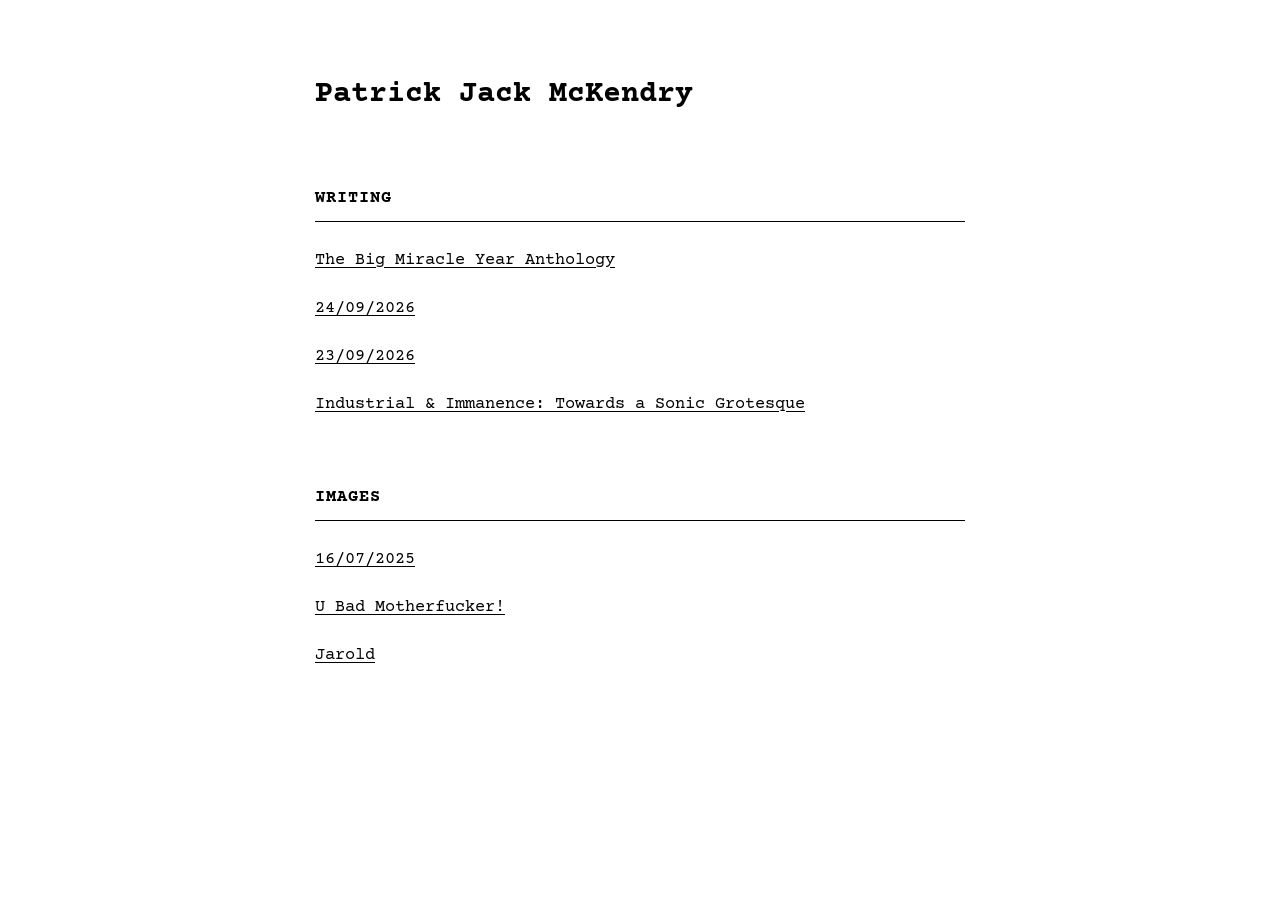
<file: index.html>
<!DOCTYPE html>
<html>
<head>
<link rel="icon" type="image/jpeg" href="images/Jarold.jpeg">
    <title>Patrick McKendry</title>
    <link rel="stylesheet" href="style.css">
    <meta name="viewport" content="width=device-width, initial-scale=1.0">
</head>

<body>
    <h1>Patrick Jack McKendry</h1>

   <h2>Writing</h2>

<p>
    <a href="anthology.html">The Big Miracle Year Anthology</a>
</p>

<p>
    <a href="articles/24-09-2026.html">24/09/2026</a>
</p>

<p>
    <a href="articles/23-09-2026.html">23/09/2026</a>
</p>

<p>
    <a href="articles/08-05-2026.html">Industrial &amp; Immanence: Towards a Sonic Grotesque</a>
</p>

<h2>Images</h2>

<p>
    <a href="images/16-07-2025.html">16/07/2025</a>
</p>

<p>
    <a href="images/u-bad-motherfucker.html">U Bad Motherfucker!</a>
</p>

<p>
    <a href="images/jarold.html">Jarold</a>
</p>

</body>
</html>
</file>
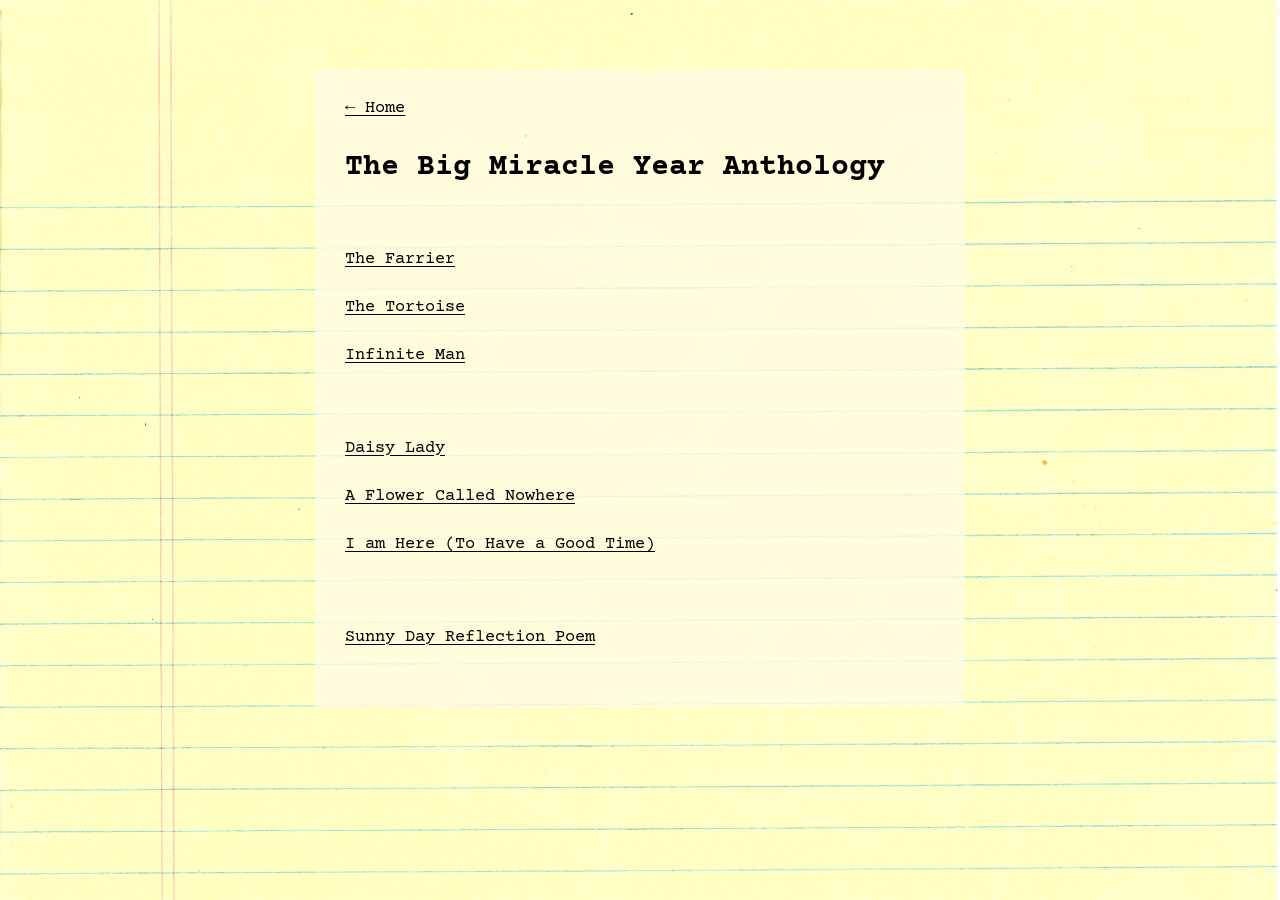
<file: anthology.html>
<!DOCTYPE html>
<html lang="en">
<head>
<link rel="icon" type="image/jpeg" href="images/Jarold.jpeg">
    <meta charset="UTF-8">
    <meta name="viewport" content="width=device-width, initial-scale=1.0">
    <title>The Big Miracle Year Anthology — Patrick McKendry</title>
    <link rel="stylesheet" href="style.css">
    <style>
      body { background: #faf7ca; }
      body::before {
        content: ""; position: fixed; inset: 0; z-index: 0; pointer-events: none;
        background-image: url("images/Handwritten_2026-11-16_145124.jpg");
        background-position: center var(--background-y, 0px);
        background-size: 100% auto;
        background-repeat: no-repeat;
      }
      main {
        position: relative; z-index: 1;
        background: rgba(255, 253, 229, .75);
        padding: 25px 30px 35px;
      }
      @media (max-width: 600px) { main { padding: 18px 16px; } }
      @media (prefers-reduced-motion: reduce) { body::before { background-position: center top; } }
    </style>
</head>
<body>
    <main>
    <p><a href="index.html">← Home</a></p>
    <h1>The Big Miracle Year Anthology</h1>
    <div style="height: 45px;" aria-hidden="true"></div>

    <p><a href="articles/the-farrier.html">The Farrier</a></p>
    <p><a href="articles/the-tortoise.html">The Tortoise</a></p>
    <p><a href="articles/infinite-man.html">Infinite Man</a></p>

    <div style="height: 45px;" aria-hidden="true"></div>

    <p><a href="articles/daisy-lady.html">Daisy Lady</a></p>
    <p><a href="articles/a-flower-called-nowhere.html">A Flower Called Nowhere</a></p>
    <p><a href="articles/i-am-here-to-have-a-good-time.html">I am Here (To Have a Good Time)</a></p>

    <div style="height: 45px;" aria-hidden="true"></div>

    <p><a href="articles/14-02-2026.html">Sunny Day Reflection Poem</a></p>
    </main>
<script>
(function () {
  if (window.matchMedia('(prefers-reduced-motion: reduce)').matches) return;
  let scheduled = false;
  function update() {
    document.body.style.setProperty('--background-y', (-window.scrollY * 0.5).toFixed(1) + 'px');
    scheduled = false;
  }
  window.addEventListener('scroll', function () {
    if (!scheduled) { scheduled = true; requestAnimationFrame(update); }
  }, { passive: true });
  update();
}());
</script>
</body>
</html>
</file>
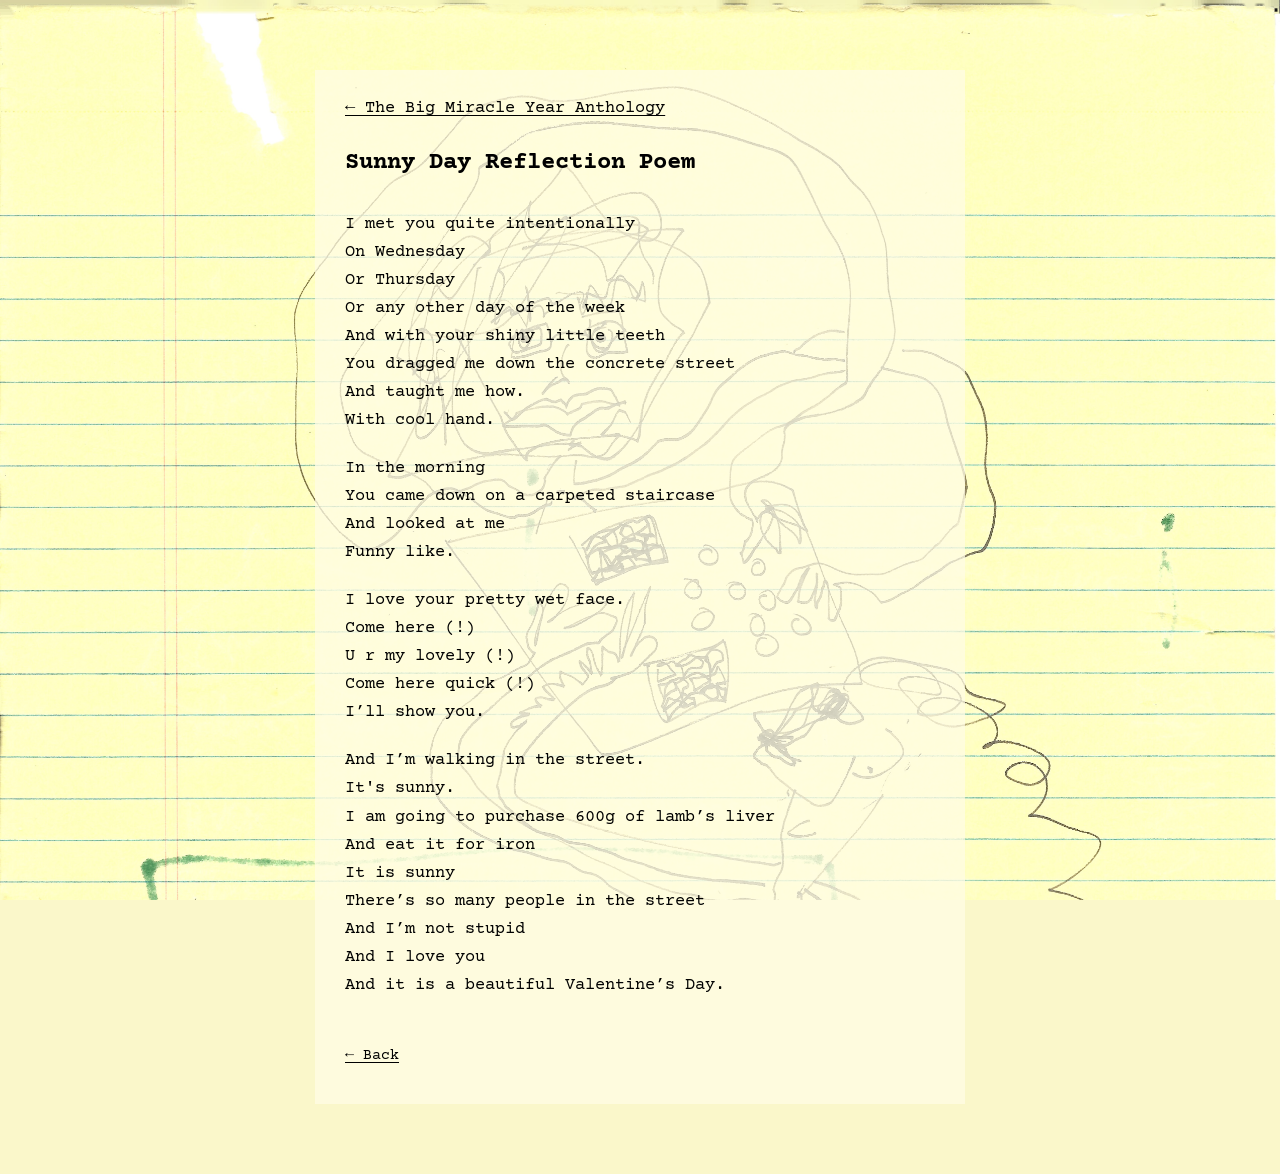
<file: articles/14-02-2026.html>
<!DOCTYPE html>
<html lang="en">

<head>
<link rel="icon" type="image/jpeg" href="../images/Jarold.jpeg">
    <meta charset="UTF-8">
    <meta name="viewport" content="width=device-width, initial-scale=1.0">

    <title>14/02/2026</title>

    <link rel="stylesheet" href="../style.css">
<style>
body { background: #faf7ca; }
body::before {
  content: ""; position: fixed; inset: 0; z-index: 0; pointer-events: none;
  background-image: url("../images/i-am-here-background.jpg");
  background-position: center var(--background-y, 0px);
  background-size: 100% auto; background-repeat: no-repeat;
}
.poem-sheet { position: relative; z-index: 1; background: rgba(255,253,229,.75); padding: 25px 30px 35px; }
.poem-sheet h1 { font-size: 24px; margin-bottom: 28px; }
@media (max-width:600px) { .poem-sheet { padding: 18px 16px; } }
@media (prefers-reduced-motion: reduce) { body::before { background-position: center top; } }
@media (max-width: 600px) {
  .poem-sheet { font-size: 13px; }
  .poem-sheet h1 { font-size: 21px; }
  .poem-sheet .verse, .poem-sheet > p { overflow-wrap: break-word; }
  body::before {
    inset: 0; height: 100vh;
    background-repeat: repeat-y;
    background-position: center top !important;
    transform: none !important;
    will-change: auto;
  }
}
</style>
</head>

<body>

    <main class="poem-sheet">

        <p><a href="../anthology.html">← The Big Miracle Year Anthology</a></p>

        <h1>Sunny Day Reflection Poem</h1>

        <p>
            I met you quite intentionally<br>
            On Wednesday<br>
            Or Thursday<br>
            Or any other day of the week<br>
            And with your shiny little teeth<br>
            You dragged me down the concrete street<br>
            And taught me how.<br>
            With cool hand.
        </p>

        <p>
            In the morning<br>
            You came down on a carpeted staircase<br>
            And looked at me<br>
            Funny like.
        </p>

        <p>
            I love your pretty wet face.<br>
            Come here (!)<br>
            U r my lovely (!)<br>
            Come here quick (!)<br>
            I’ll show you.
        </p>

        <p>
            And I’m walking in the street.<br>
            It's sunny.<br>
            I am going to purchase 600g of lamb’s liver<br>
            And eat it for iron<br>
            It is sunny<br>
            There’s so many people in the street<br>
            And I’m not stupid<br>
            And I love you<br>
            And it is a beautiful Valentine’s Day.
        </p>

    
<nav class="poem-navigation" aria-label="Poem navigation" style="display:flex;justify-content:space-between;gap:24px;margin:44px 0 0;"><a href="i-am-here-to-have-a-good-time.html">← Back</a><span></span></nav>
</main>

<script>
(function () {
  if (window.matchMedia('(prefers-reduced-motion: reduce), (max-width: 600px)').matches) return;
  let scheduled = false;
  function update() {
    document.body.style.setProperty('--background-y', (-window.scrollY * 0.5).toFixed(1) + 'px');
    scheduled = false;
  }
  window.addEventListener('scroll', function () {
    if (!scheduled) { scheduled = true; requestAnimationFrame(update); }
  }, { passive: true });
  update();
}());
</script>
</body>

</html>
</file>
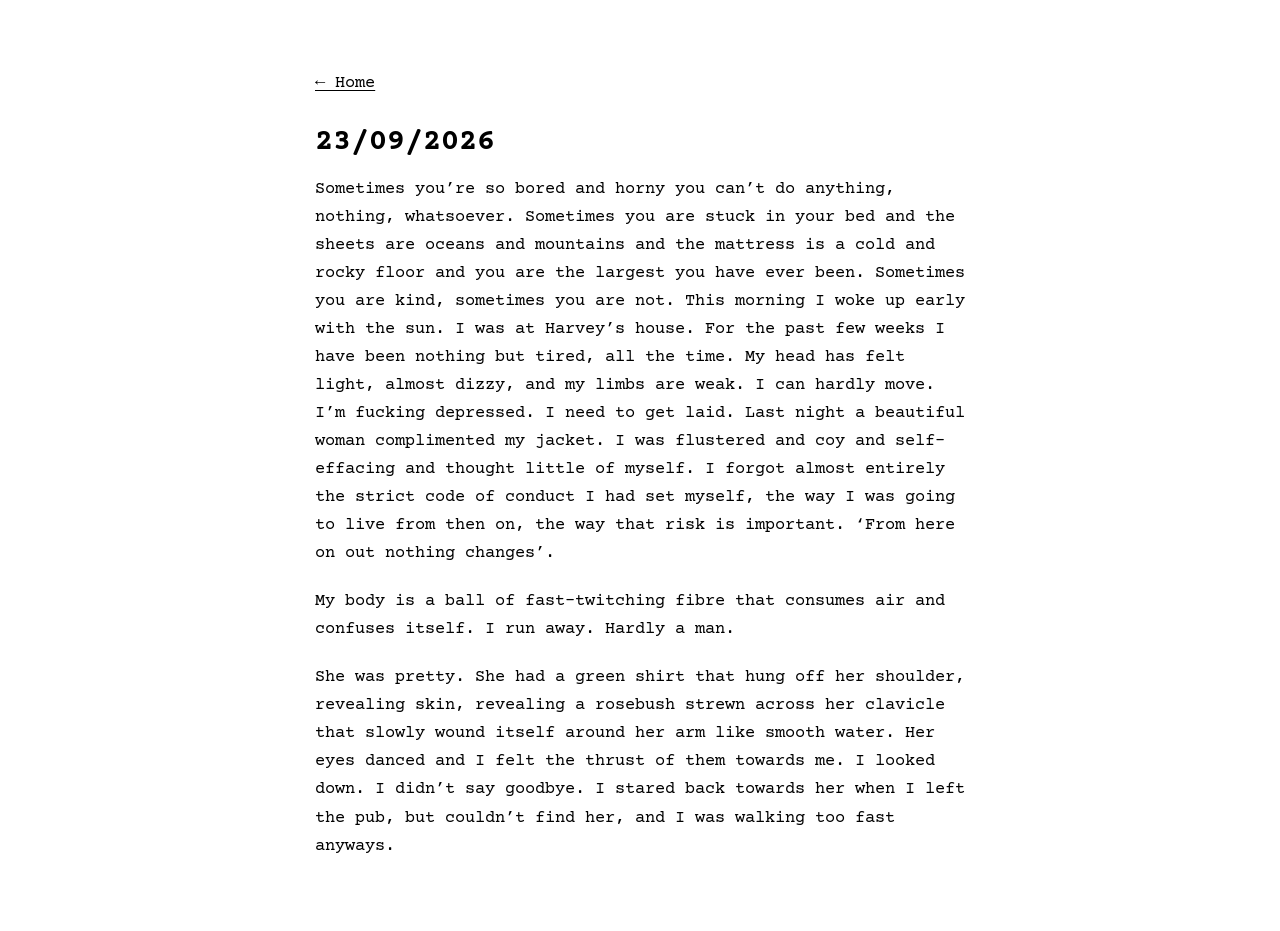
<file: articles/23-09-2026.html>
<!DOCTYPE html>
<html lang="en">

<head>
<link rel="icon" type="image/jpeg" href="../images/Jarold.jpeg">
    <meta charset="UTF-8">
    <meta name="viewport" content="width=device-width, initial-scale=1.0">

    <title>23/09/2026</title>

    <link rel="stylesheet" href="../style.css">
</head>

<body>

    <main>

        <p><a href="../index.html">← Home</a></p>

        <h1>23/09/2026</h1>

        <p>
            Sometimes you’re so bored and horny you can’t do anything, nothing, whatsoever. Sometimes you are stuck in your bed and the sheets are oceans and mountains and the mattress is a cold and rocky floor and you are the largest you have ever been. Sometimes you are kind, sometimes you are not. This morning I woke up early with the sun. I was at Harvey’s house. For the past few weeks I have been nothing but tired, all the time. My head has felt light, almost dizzy, and my limbs are weak. I can hardly move. I’m fucking depressed. I need to get laid. Last night a beautiful woman complimented my jacket. I was flustered and coy and self-effacing and thought little of myself. I forgot almost entirely the strict code of conduct I had set myself, the way I was going to live from then on, the way that risk is important. ‘From here on out nothing changes’.
        </p>

        <p>
            My body is a ball of fast-twitching fibre that consumes air and confuses itself. I run away. Hardly a man.
        </p>

        <p>
            She was pretty. She had a green shirt that hung off her shoulder, revealing skin, revealing a rosebush strewn across her clavicle that slowly wound itself around her arm like smooth water. Her eyes danced and I felt the thrust of them towards me. I looked down. I didn’t say goodbye. I stared back towards her when I left the pub, but couldn’t find her, and I was walking too fast anyways.
        </p>

    </main>

</body>

</html>
</file>
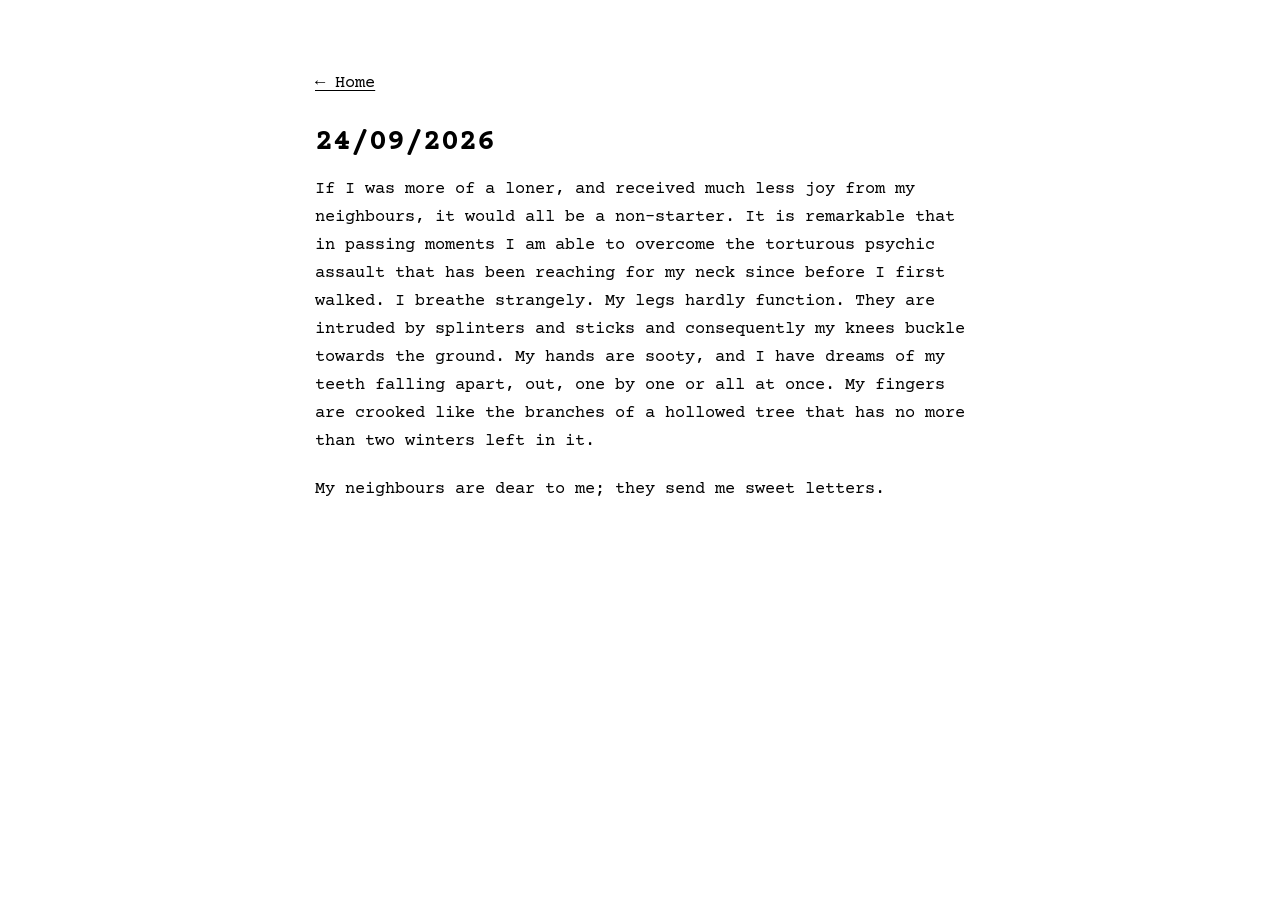
<file: articles/24-09-2026.html>
<!DOCTYPE html>
<html lang="en">

<head>
<link rel="icon" type="image/jpeg" href="../images/Jarold.jpeg">
    <meta charset="UTF-8">
    <meta name="viewport" content="width=device-width, initial-scale=1.0">

    <title>24/09/2026</title>

    <link rel="stylesheet" href="../style.css">
</head>

<body>

    <main>

        <p><a href="../index.html">← Home</a></p>

        <h1>24/09/2026</h1>

        <p>
            If I was more of a loner, and received much less joy from my neighbours, it would all be a non-starter. It is remarkable that in passing moments I am able to overcome the torturous psychic assault that has been reaching for my neck since before I first walked. I breathe strangely. My legs hardly function. They are intruded by splinters and sticks and consequently my knees buckle towards the ground. My hands are sooty, and I have dreams of my teeth falling apart, out, one by one or all at once. My fingers are crooked like the branches of a hollowed tree that has no more than two winters left in it.
        </p>

        <p>
            My neighbours are dear to me; they send me sweet letters.
        </p>

    </main>

</body>

</html>
</file>
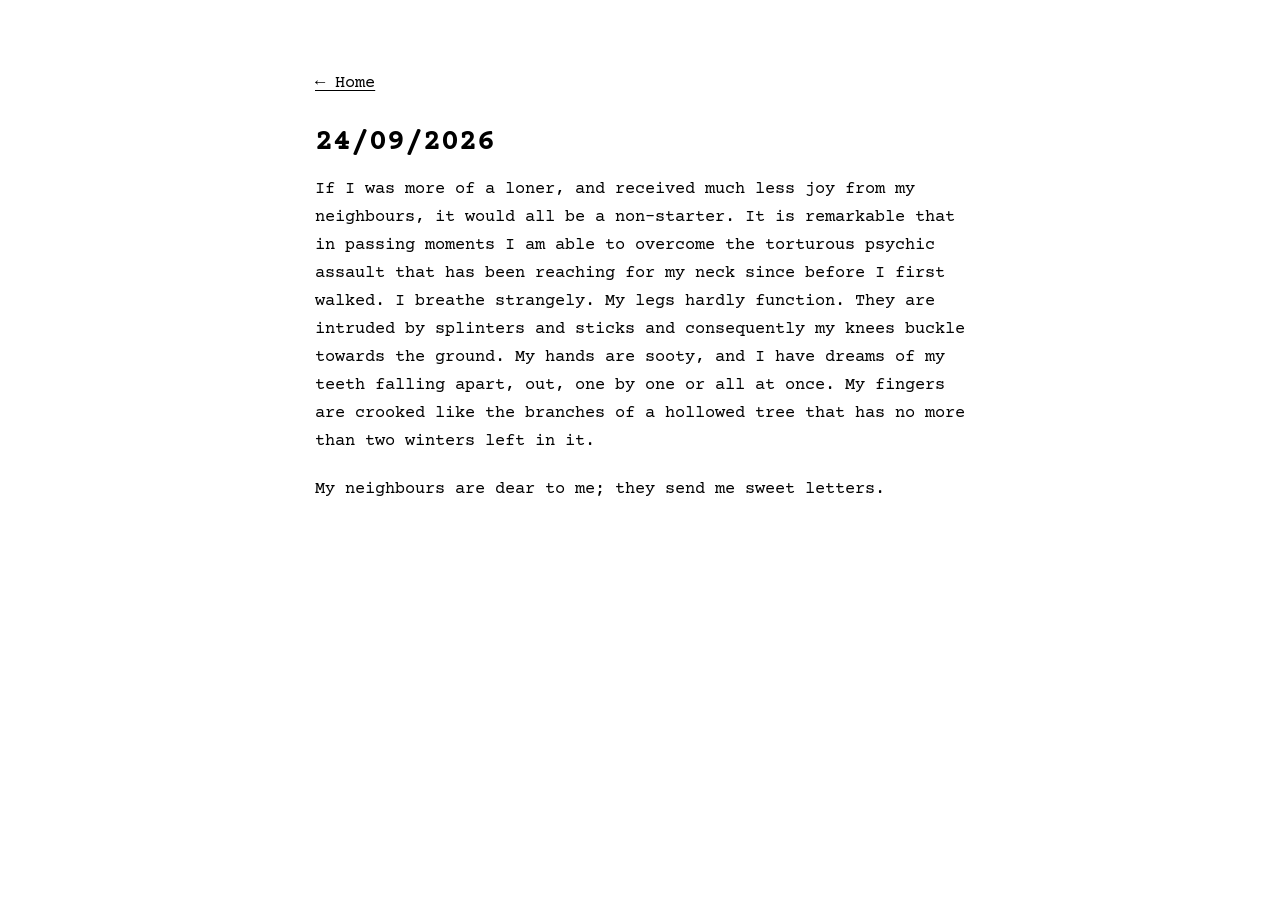
<file: articles/24-09-26.html>
<!DOCTYPE html>
<html lang="en">

<head>
    <meta charset="UTF-8">
    <meta name="viewport" content="width=device-width, initial-scale=1.0">

    <title>24/09/2026</title>

    <link rel="stylesheet" href="../style.css">
</head>

<body>

    <main>

        <p><a href="../index.html">← Home</a></p>

        <h1>24/09/2026</h1>

        <p>
            If I was more of a loner, and received much less joy from my neighbours, it would all be a non-starter. It is remarkable that in passing moments I am able to overcome the torturous psychic assault that has been reaching for my neck since before I first walked. I breathe strangely. My legs hardly function. They are intruded by splinters and sticks and consequently my knees buckle towards the ground. My hands are sooty, and I have dreams of my teeth falling apart, out, one by one or all at once. My fingers are crooked like the branches of a hollowed tree that has no more than two winters left in it.
        </p>

        <p>
            My neighbours are dear to me; they send me sweet letters.
        </p>

    </main>

</body>

</html>
</file>
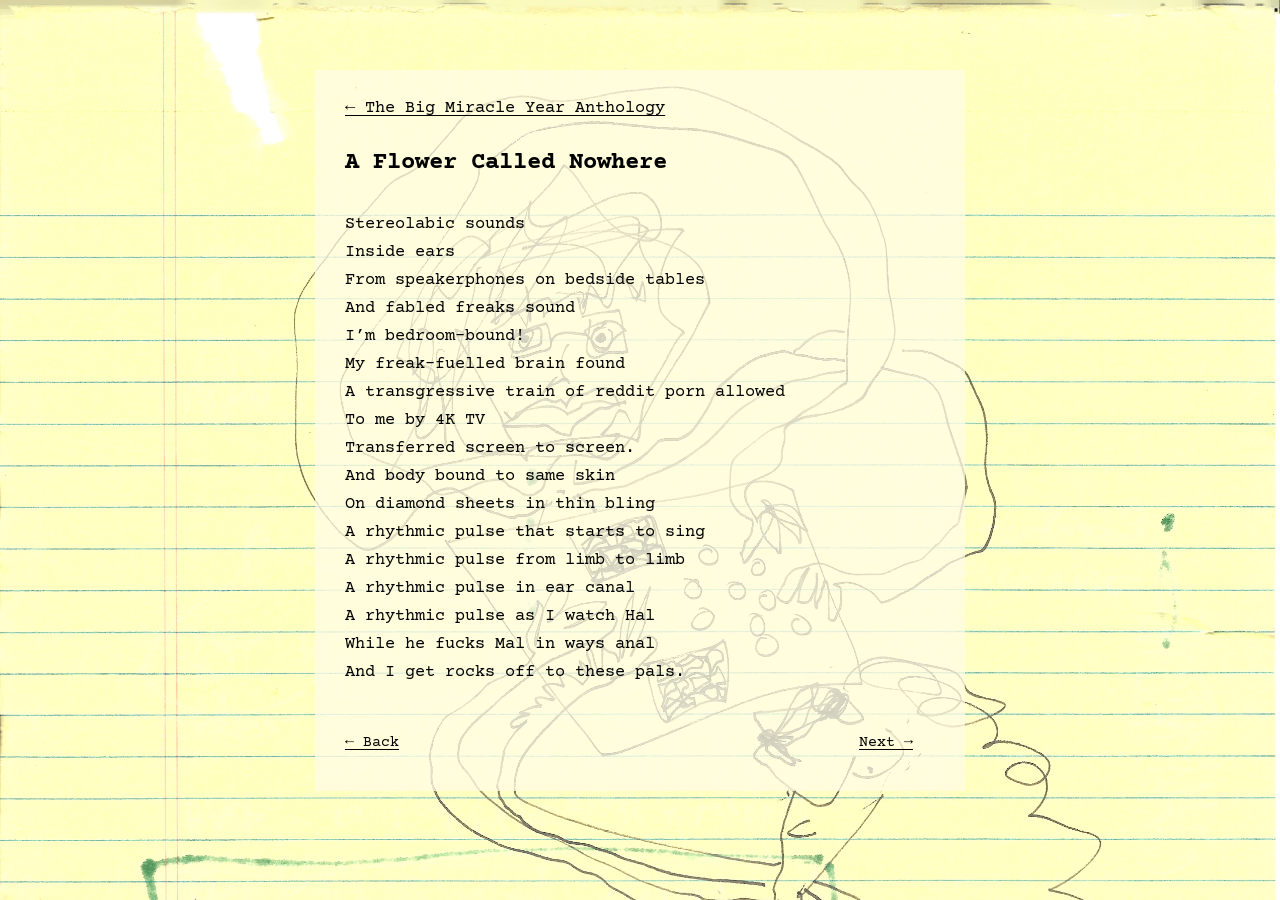
<file: articles/a-flower-called-nowhere.html>
<!DOCTYPE html>
<html lang="en">
<head>
<link rel="icon" type="image/jpeg" href="../images/Jarold.jpeg">
<meta charset="UTF-8">
<meta name="viewport" content="width=device-width, initial-scale=1">
<title>A Flower Called Nowhere — Patrick McKendry</title>
<link rel="stylesheet" href="../style.css">
<style>
body { background: #faf7ca; }
body::before {
  content: ""; position: fixed; top: 0; left: 0; right: 0; height: 200vh; z-index: 0; pointer-events: none;
  background-image: url("../images/i-am-here-background.jpg");
  background-position: center top;
  background-size: 100% auto;
  background-repeat: no-repeat;
  transform: translate3d(0, var(--background-y, 0px), 0);
  will-change: transform;
  backface-visibility: hidden;
}
.poem-sheet { position: relative; z-index: 1; background: rgba(255, 253, 229, .75); padding: 25px 30px 35px; }
.poem-sheet h1 { font-size: 24px; margin-bottom: 28px; }
.poem-sheet .verse { white-space: pre-line; line-height: 1.65; }
@media (max-width:600px) { .poem-sheet { padding: 18px 16px; } }
@media (prefers-reduced-motion: reduce) { body::before { transform: none; } }
@media (max-width: 600px) {
  .poem-sheet { font-size: 13px; }
  .poem-sheet h1 { font-size: 21px; }
  .poem-sheet .verse, .poem-sheet > p { overflow-wrap: break-word; }
  body::before {
    inset: 0; height: 100vh;
    background-repeat: repeat-y;
    background-position: center top !important;
    transform: none !important;
    will-change: auto;
  }
}
</style>
</head>
<body>
<main class="poem-sheet">
<p><a href="../anthology.html">← The Big Miracle Year Anthology</a></p>
<h1>A Flower Called Nowhere</h1>
<p class="verse">Stereolabic sounds
Inside ears
From speakerphones on bedside tables
And fabled freaks sound
I’m bedroom-bound!
My freak-fuelled brain found
A transgressive train of reddit porn allowed
To me by 4K TV
Transferred screen to screen.
And body bound to same skin
On diamond sheets in thin bling
A rhythmic pulse that starts to sing
A rhythmic pulse from limb to limb
A rhythmic pulse in ear canal
A rhythmic pulse as I watch Hal
While he fucks Mal in ways anal
And I get rocks off to these pals.</p>

<nav class="poem-navigation" aria-label="Poem navigation" style="display:flex;justify-content:space-between;gap:24px;margin:44px 0 0;"><a href="daisy-lady.html">← Back</a><a href="i-am-here-to-have-a-good-time.html">Next →</a></nav>
</main>
<script>
(function () {
  if (window.matchMedia('(prefers-reduced-motion: reduce), (max-width: 600px)').matches) return;
  let scheduled = false;
  function update() {
    document.body.style.setProperty('--background-y', (-window.scrollY * 0.9).toFixed(1) + 'px');
    scheduled = false;
  }
  window.addEventListener('scroll', function () {
    if (!scheduled) { scheduled = true; requestAnimationFrame(update); }
  }, { passive: true });
  update();
}());
</script>
</body>
</html>
</file>
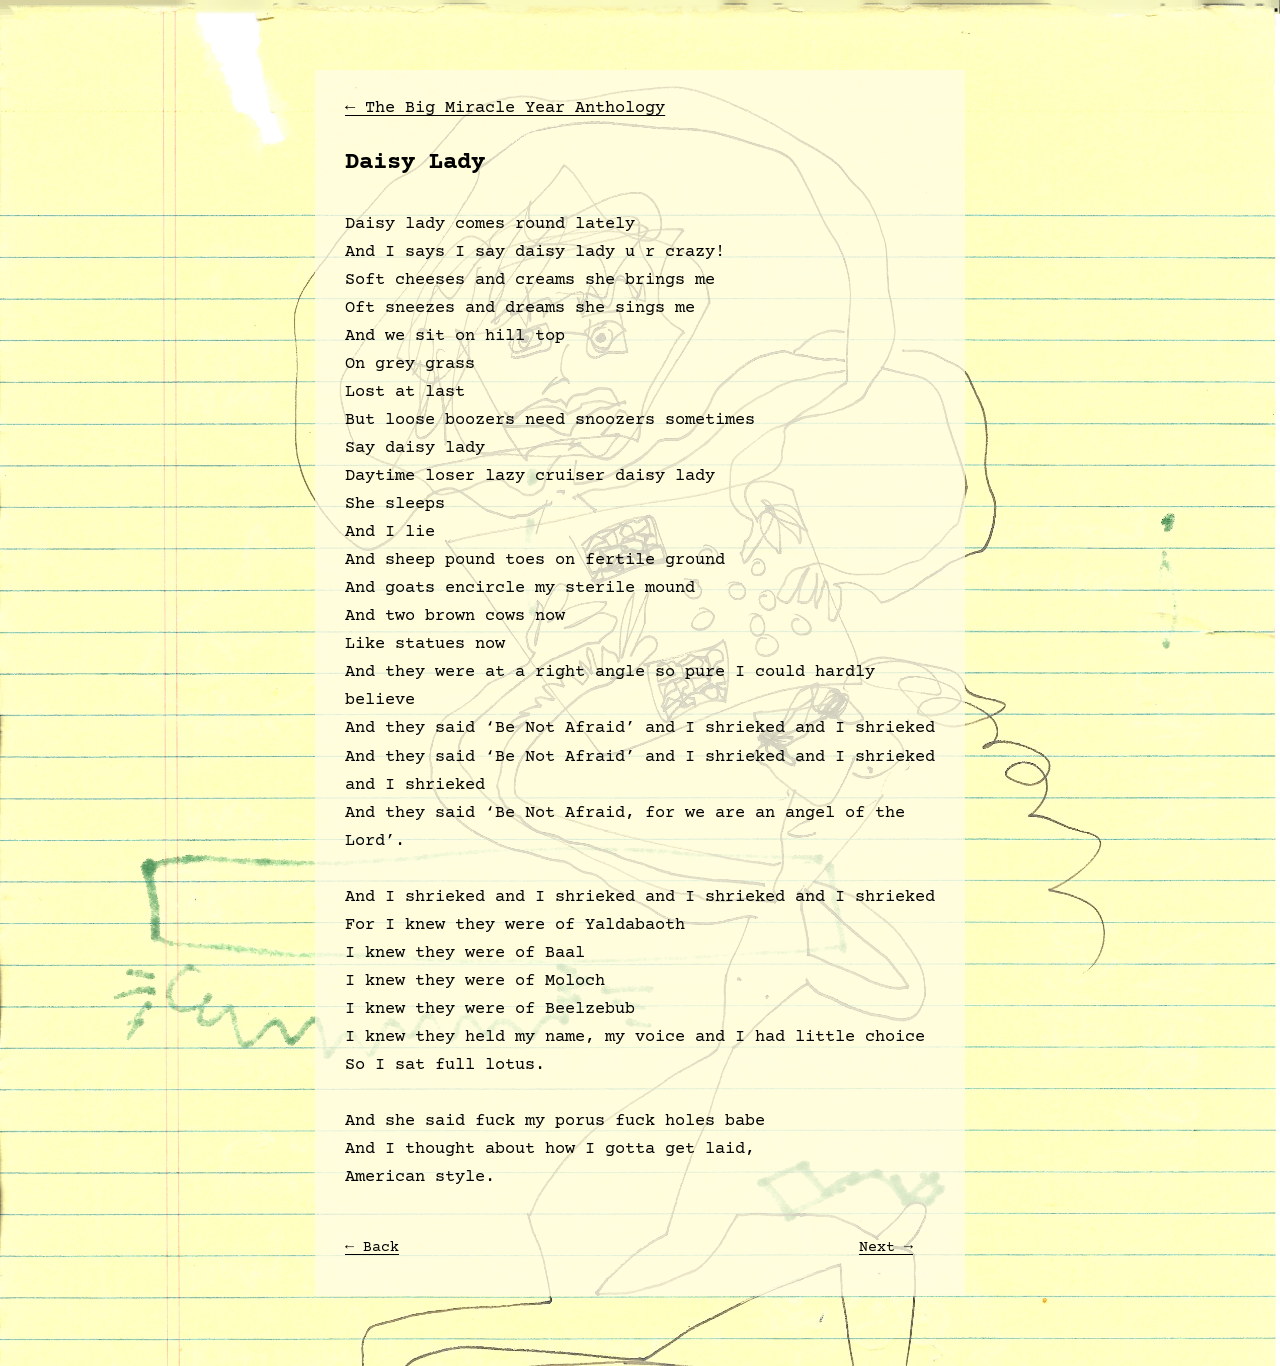
<file: articles/daisy-lady.html>
<!DOCTYPE html>
<html lang="en">
<head>
<link rel="icon" type="image/jpeg" href="../images/Jarold.jpeg">
<meta charset="UTF-8">
<meta name="viewport" content="width=device-width, initial-scale=1">
<title>Daisy Lady — Patrick McKendry</title>
<link rel="stylesheet" href="../style.css">
<style>
body { background: #faf7ca; }
body::before {
  content: ""; position: fixed; top: 0; left: 0; right: 0; height: 200vh; z-index: 0; pointer-events: none;
  background-image: url("../images/i-am-here-background.jpg");
  background-position: center top; background-size: 100% auto; background-repeat: no-repeat;
  transform: translate3d(0, var(--background-y, 0px), 0);
  will-change: transform; backface-visibility: hidden;
}
.poem-sheet { position: relative; z-index: 1; background: rgba(255, 253, 229, .75); padding: 25px 30px 35px; }
.poem-sheet h1 { font-size: 24px; margin-bottom: 28px; }
.poem-sheet .verse { white-space: pre-line; line-height: 1.65; }
@media (max-width:600px) { .poem-sheet { padding: 18px 16px; } }
@media (prefers-reduced-motion: reduce) { body::before { transform: none; } }
@media (max-width: 600px) {
  .poem-sheet { font-size: 13px; }
  .poem-sheet h1 { font-size: 21px; }
  .poem-sheet .verse, .poem-sheet > p { overflow-wrap: break-word; }
  body::before {
    inset: 0; height: 100vh;
    background-repeat: repeat-y;
    background-position: center top !important;
    transform: none !important;
    will-change: auto;
  }
}
</style>
</head>
<body>
<main class="poem-sheet">
<p><a href="../anthology.html">← The Big Miracle Year Anthology</a></p>
<h1>Daisy Lady</h1>
<p class="verse">Daisy lady comes round lately
And I says I say daisy lady u r crazy!
Soft cheeses and creams she brings me
Oft sneezes and dreams she sings me
And we sit on hill top
On grey grass
Lost at last
But loose boozers need snoozers sometimes
Say daisy lady
Daytime loser lazy cruiser daisy lady
She sleeps
And I lie
And sheep pound toes on fertile ground
And goats encircle my sterile mound
And two brown cows now
Like statues now
And they were at a right angle so pure I could hardly believe
And they said ‘Be Not Afraid’ and I shrieked and I shrieked
And they said ‘Be Not Afraid’ and I shrieked and I shrieked and I shrieked
And they said ‘Be Not Afraid, for we are an angel of the Lord’.

And I shrieked and I shrieked and I shrieked and I shrieked
For I knew they were of Yaldabaoth
I knew they were of Baal
I knew they were of Moloch
I knew they were of Beelzebub
I knew they held my name, my voice and I had little choice
So I sat full lotus.

And she said fuck my porus fuck holes babe
And I thought about how I gotta get laid,
American style.</p>

<nav class="poem-navigation" aria-label="Poem navigation" style="display:flex;justify-content:space-between;gap:24px;margin:44px 0 0;"><a href="infinite-man.html">← Back</a><a href="a-flower-called-nowhere.html">Next →</a></nav>
</main>
<script>
(function () {
  if (window.matchMedia('(prefers-reduced-motion: reduce), (max-width: 600px)').matches) return;
  let scheduled = false;
  function update() {
    document.body.style.setProperty('--background-y', (-window.scrollY * 0.5).toFixed(1) + 'px');
    scheduled = false;
  }
  window.addEventListener('scroll', function () {
    if (!scheduled) { scheduled = true; requestAnimationFrame(update); }
  }, { passive: true });
  update();
}());
</script>
</body>
</html>
</file>
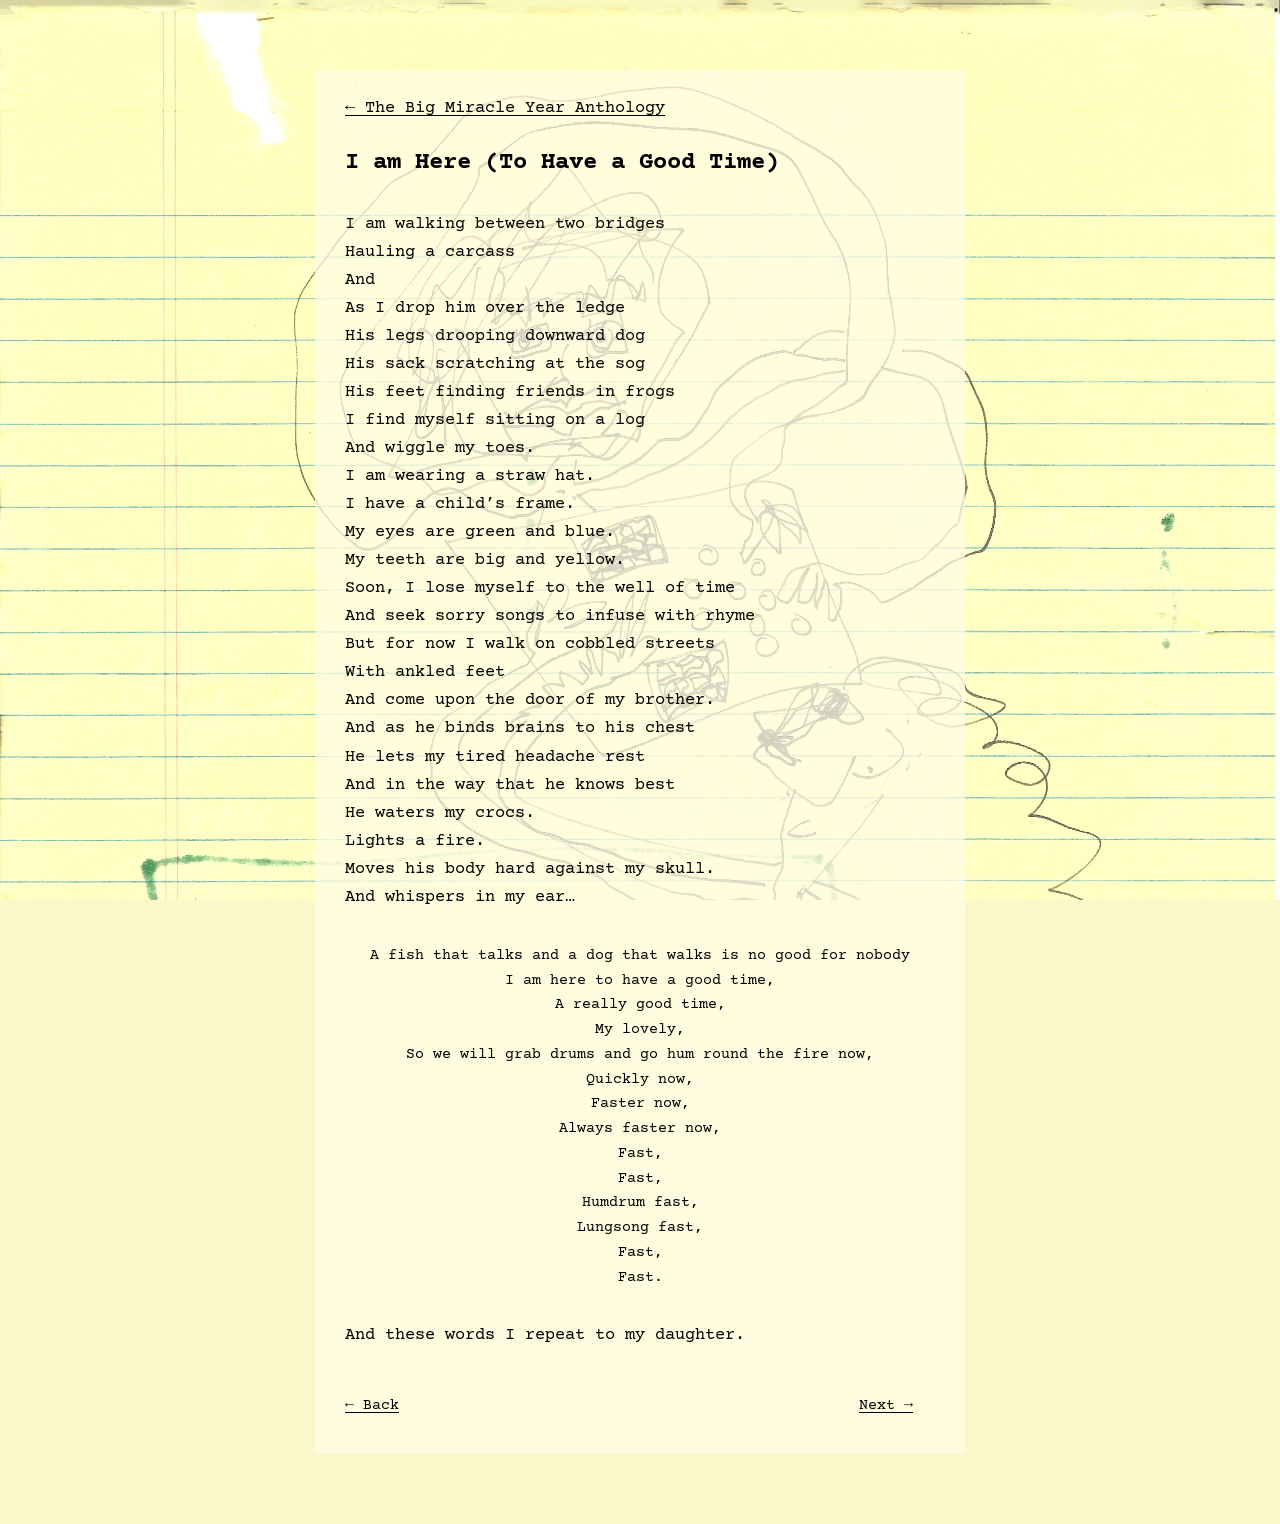
<file: articles/i-am-here-to-have-a-good-time.html>
<!DOCTYPE html>
<html lang="en">
<head>
<link rel="icon" type="image/jpeg" href="../images/Jarold.jpeg">
<meta charset="UTF-8">
<meta name="viewport" content="width=device-width, initial-scale=1">
<title>I am Here (To Have a Good Time) — Patrick McKendry</title>
<link rel="stylesheet" href="../style.css">
<style>
body { background: #faf7ca; }
body::before {
  content: ""; position: fixed; inset: 0; z-index: 0; pointer-events: none;
  background-image: url("../images/i-am-here-background.jpg");
  background-position: center var(--background-y, 0px);
  background-size: 100% auto;
  background-repeat: no-repeat;
}
.poem-sheet { position: relative; z-index: 1; background: rgba(255, 253, 229, .75); padding: 25px 30px 35px; }
.poem-sheet h1 { font-size: 24px; margin-bottom: 28px; }
.poem-sheet .verse { white-space: pre-line; line-height: 1.65; }
.poem-sheet .refrain { white-space: pre-line; text-align: center; font-size: 15px; margin: 32px 0; }
@media (max-width:600px) { .poem-sheet { padding: 18px 16px; } .poem-sheet .refrain { font-size: 12px; overflow-wrap: anywhere; } }
@media (prefers-reduced-motion: reduce) { body::before { background-position: center top; } }
@media (max-width: 600px) {
  .poem-sheet { font-size: 13px; }
  .poem-sheet h1 { font-size: 21px; }
  .poem-sheet .verse, .poem-sheet > p { overflow-wrap: break-word; }
  body::before {
    inset: 0; height: 100vh;
    background-repeat: repeat-y;
    background-position: center top !important;
    transform: none !important;
    will-change: auto;
  }
}
</style>
</head>
<body>
<main class="poem-sheet">
<p><a href="../anthology.html">← The Big Miracle Year Anthology</a></p>
<h1>I am Here (To Have a Good Time)</h1>
<p class="verse">I am walking between two bridges
Hauling a carcass
And
As I drop him over the ledge
His legs drooping downward dog
His sack scratching at the sog
His feet finding friends in frogs
I find myself sitting on a log
And wiggle my toes.
I am wearing a straw hat.
I have a child’s frame.
My eyes are green and blue.
My teeth are big and yellow.
Soon, I lose myself to the well of time
And seek sorry songs to infuse with rhyme
But for now I walk on cobbled streets
With ankled feet
And come upon the door of my brother.
And as he binds brains to his chest
He lets my tired headache rest
And in the way that he knows best
He waters my crocs.
Lights a fire.
Moves his body hard against my skull.
And whispers in my ear…</p>
<p class="refrain">A fish that talks and a dog that walks is no good for nobody
I am here to have a good time,
A really good time,
My lovely,
So we will grab drums and go hum round the fire now,
Quickly now,
Faster now,
Always faster now,
Fast,
Fast,
Humdrum fast,
Lungsong fast,
Fast,
Fast.</p>
<p class="verse">And these words I repeat to my daughter.</p>

<nav class="poem-navigation" aria-label="Poem navigation" style="display:flex;justify-content:space-between;gap:24px;margin:44px 0 0;"><a href="a-flower-called-nowhere.html">← Back</a><a href="14-02-2026.html">Next →</a></nav>
</main>
<script>
(function () {
  if (window.matchMedia('(prefers-reduced-motion: reduce), (max-width: 600px)').matches) return;
  let scheduled = false;
  function update() {
    document.body.style.setProperty('--background-y', (-window.scrollY * 0.5).toFixed(1) + 'px');
    scheduled = false;
  }
  window.addEventListener('scroll', function () {
    if (!scheduled) { scheduled = true; requestAnimationFrame(update); }
  }, { passive: true });
  update();
}());
</script>
</body>
</html>
</file>
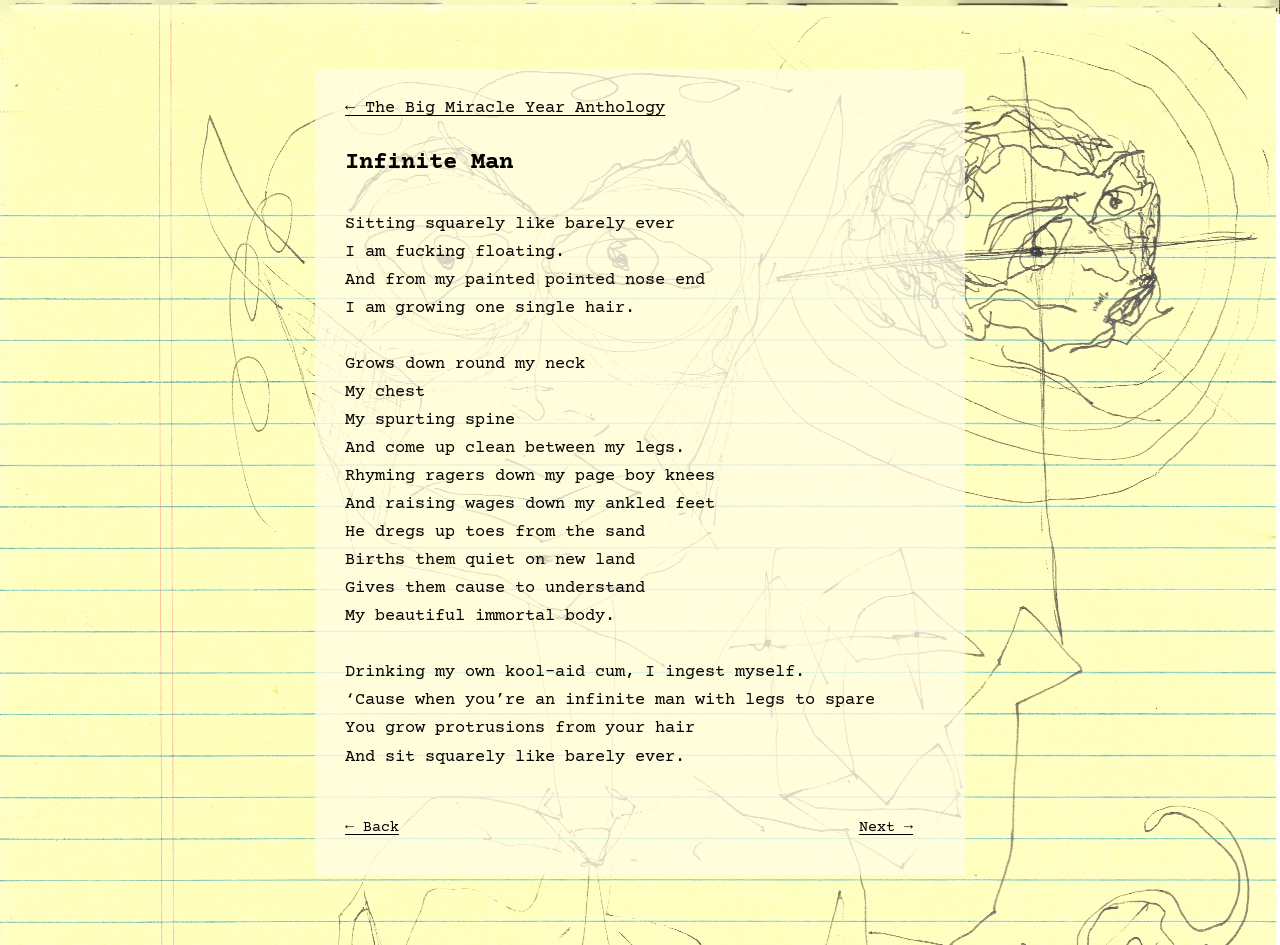
<file: articles/infinite-man.html>
<!DOCTYPE html>
<html lang="en">
<head>
<link rel="icon" type="image/jpeg" href="../images/Jarold.jpeg">
<meta charset="UTF-8">
<meta name="viewport" content="width=device-width, initial-scale=1">
<title>Infinite Man — Patrick McKendry</title>
<link rel="stylesheet" href="../style.css">
<style>
body { background: #faf7ca; }
body::before {
  content: ""; position: fixed; top: 0; left: 0; right: 0; height: 200vh; z-index: 0; pointer-events: none;
  background-image: url("../images/a-flower-called-nowhere-background.jpg");
  background-position: center top; background-size: 100% auto; background-repeat: no-repeat;
  transform: translate3d(0, var(--background-y, 0px), 0);
  will-change: transform; backface-visibility: hidden;
}
.poem-sheet { position: relative; z-index: 1; background: rgba(255, 253, 229, .75); padding: 25px 30px 35px; }
.poem-sheet h1 { font-size: 24px; margin-bottom: 28px; }
.poem-sheet .verse { white-space: pre-line; line-height: 1.65; }
@media (max-width:600px) { .poem-sheet { padding: 18px 16px; } }
@media (prefers-reduced-motion: reduce) { body::before { transform: none; } }
@media (max-width: 600px) {
  .poem-sheet { font-size: 13px; }
  .poem-sheet h1 { font-size: 21px; }
  .poem-sheet .verse, .poem-sheet > p { overflow-wrap: break-word; }
  body::before {
    inset: 0; height: 100vh;
    background-repeat: repeat-y;
    background-position: center top !important;
    transform: none !important;
    will-change: auto;
  }
}
</style>
</head>
<body>
<main class="poem-sheet">
<p><a href="../anthology.html">← The Big Miracle Year Anthology</a></p>
<h1>Infinite Man</h1>
<p class="verse">Sitting squarely like barely ever
I am fucking floating.
And from my painted pointed nose end
I am growing one single hair.

Grows down round my neck
My chest
My spurting spine
And come up clean between my legs.
Rhyming ragers down my page boy knees
And raising wages down my ankled feet
He dregs up toes from the sand
Births them quiet on new land
Gives them cause to understand
My beautiful immortal body.

Drinking my own kool-aid cum, I ingest myself.
‘Cause when you’re an infinite man with legs to spare
You grow protrusions from your hair
And sit squarely like barely ever.</p>

<nav class="poem-navigation" aria-label="Poem navigation" style="display:flex;justify-content:space-between;gap:24px;margin:44px 0 0;"><a href="the-tortoise.html">← Back</a><a href="daisy-lady.html">Next →</a></nav>
</main>
<script>
(function () {
  if (window.matchMedia('(prefers-reduced-motion: reduce), (max-width: 600px)').matches) return;
  let scheduled = false;
  function update() {
    document.body.style.setProperty('--background-y', (-window.scrollY * 0.9).toFixed(1) + 'px');
    scheduled = false;
  }
  window.addEventListener('scroll', function () {
    if (!scheduled) { scheduled = true; requestAnimationFrame(update); }
  }, { passive: true });
  update();
}());
</script>
</body>
</html>
</file>
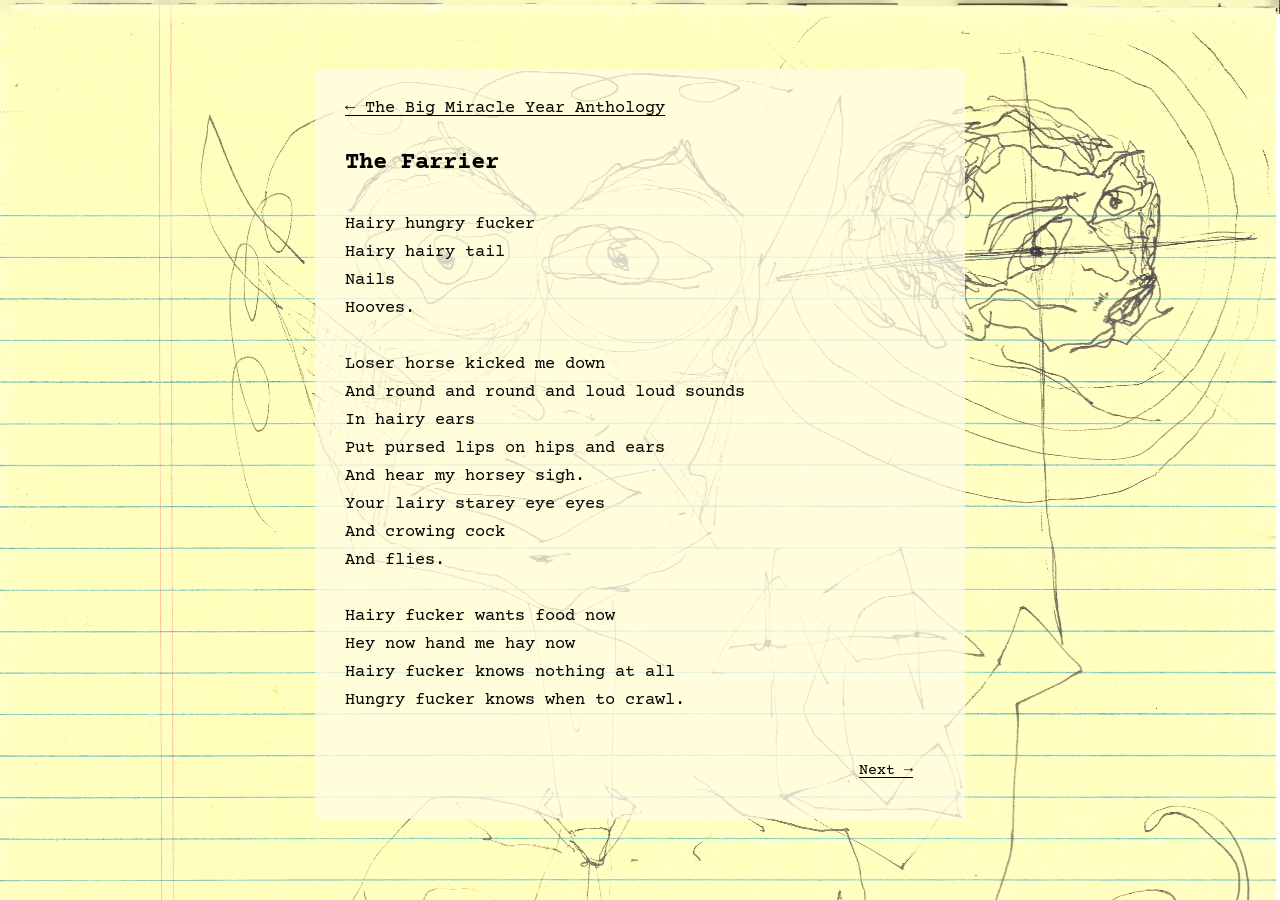
<file: articles/the-farrier.html>
<!DOCTYPE html>
<html lang="en">
<head>
<link rel="icon" type="image/jpeg" href="../images/Jarold.jpeg">
<meta charset="UTF-8">
<meta name="viewport" content="width=device-width, initial-scale=1">
<title>The Farrier — Patrick McKendry</title>
<link rel="stylesheet" href="../style.css">
<style>
body { background: #faf7ca; }
body::before {
  content: ""; position: fixed; top: 0; left: 0; right: 0; height: 200vh; z-index: 0; pointer-events: none;
  background-image: url("../images/a-flower-called-nowhere-background.jpg");
  background-position: center top; background-size: 100% auto; background-repeat: no-repeat;
  transform: translate3d(0, var(--background-y, 0px), 0);
  will-change: transform; backface-visibility: hidden;
}
.poem-sheet { position: relative; z-index: 1; background: rgba(255, 253, 229, .75); padding: 25px 30px 35px; }
.poem-sheet h1 { font-size: 24px; margin-bottom: 28px; }
.poem-sheet .verse { white-space: pre-line; line-height: 1.65; }
@media (max-width:600px) { .poem-sheet { padding: 18px 16px; } }
@media (prefers-reduced-motion: reduce) { body::before { transform: none; } }
@media (max-width: 600px) {
  .poem-sheet { font-size: 13px; }
  .poem-sheet h1 { font-size: 21px; }
  .poem-sheet .verse, .poem-sheet > p { overflow-wrap: break-word; }
  body::before {
    inset: 0; height: 100vh;
    background-repeat: repeat-y;
    background-position: center top !important;
    transform: none !important;
    will-change: auto;
  }
}
</style>
</head>
<body>
<main class="poem-sheet">
<p><a href="../anthology.html">← The Big Miracle Year Anthology</a></p>
<h1>The Farrier</h1>
<p class="verse">Hairy hungry fucker
Hairy hairy tail
Nails
Hooves.

Loser horse kicked me down
And round and round and loud loud sounds
In hairy ears
Put pursed lips on hips and ears
And hear my horsey sigh.
Your lairy starey eye eyes
And crowing cock
And flies.

Hairy fucker wants food now
Hey now hand me hay now
Hairy fucker knows nothing at all
Hungry fucker knows when to crawl.</p>

<nav class="poem-navigation" aria-label="Poem navigation" style="display:flex;justify-content:space-between;gap:24px;margin:44px 0 0;"><span></span><a href="the-tortoise.html">Next →</a></nav>
</main>
<script>
(function () {
  if (window.matchMedia('(prefers-reduced-motion: reduce), (max-width: 600px)').matches) return;
  let scheduled = false;
  function update() {
    document.body.style.setProperty('--background-y', (-window.scrollY * 0.9).toFixed(1) + 'px');
    scheduled = false;
  }
  window.addEventListener('scroll', function () {
    if (!scheduled) { scheduled = true; requestAnimationFrame(update); }
  }, { passive: true });
  update();
}());
</script>
</body>
</html>
</file>
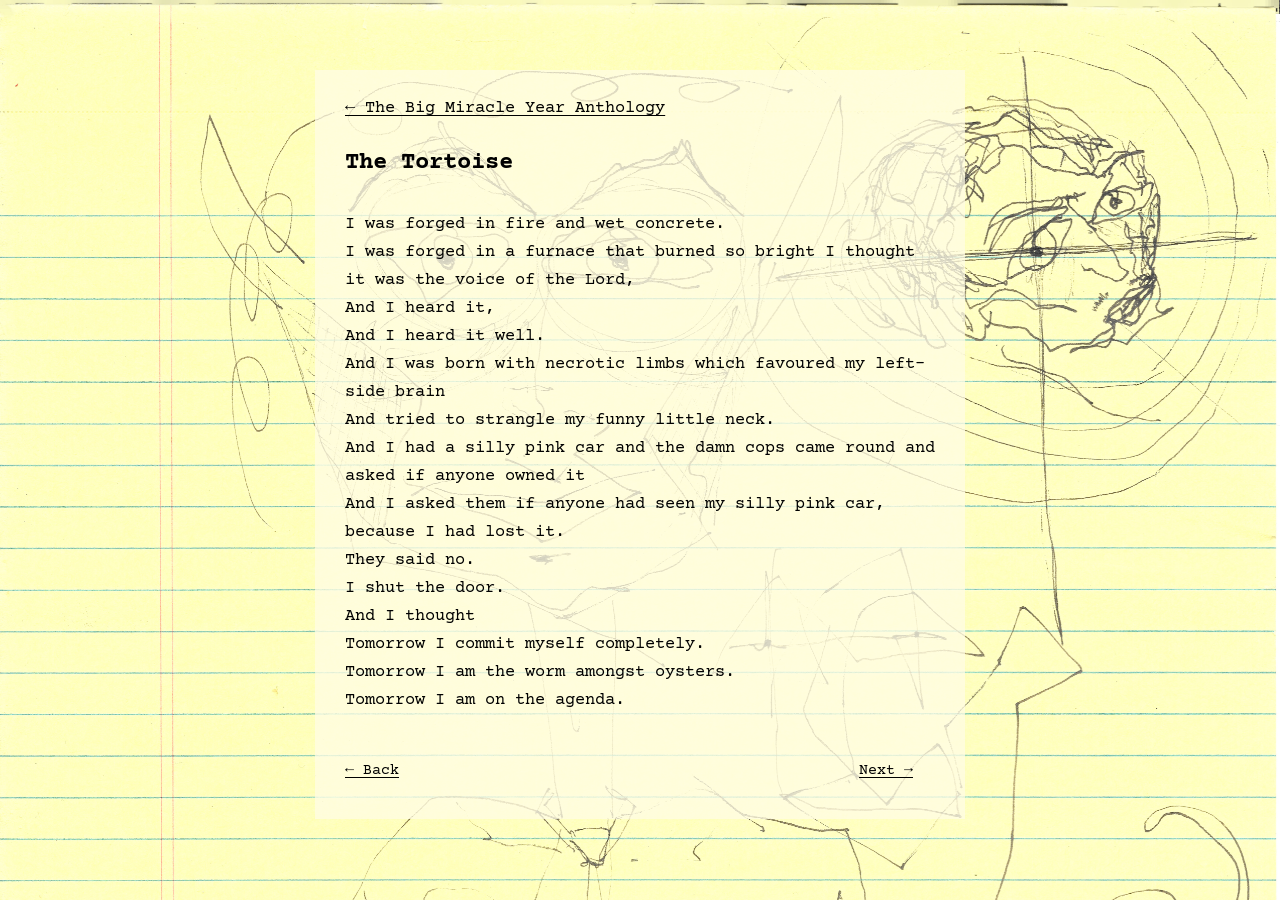
<file: articles/the-tortoise.html>
<!DOCTYPE html>
<html lang="en">
<head>
<link rel="icon" type="image/jpeg" href="../images/Jarold.jpeg">
<meta charset="UTF-8">
<meta name="viewport" content="width=device-width, initial-scale=1">
<title>The Tortoise — Patrick McKendry</title>
<link rel="stylesheet" href="../style.css">
<style>
body { background: #faf7ca; }
body::before {
  content: ""; position: fixed; top: 0; left: 0; right: 0; height: 200vh; z-index: 0; pointer-events: none;
  background-image: url("../images/a-flower-called-nowhere-background.jpg");
  background-position: center top; background-size: 100% auto; background-repeat: no-repeat;
  transform: translate3d(0, var(--background-y, 0px), 0);
  will-change: transform; backface-visibility: hidden;
}
.poem-sheet { position: relative; z-index: 1; background: rgba(255, 253, 229, .75); padding: 25px 30px 35px; }
.poem-sheet h1 { font-size: 24px; margin-bottom: 28px; }
.poem-sheet .verse { white-space: pre-line; line-height: 1.65; }
@media (max-width:600px) { .poem-sheet { padding: 18px 16px; } }
@media (prefers-reduced-motion: reduce) { body::before { transform: none; } }
@media (max-width: 600px) {
  .poem-sheet { font-size: 13px; }
  .poem-sheet h1 { font-size: 21px; }
  .poem-sheet .verse, .poem-sheet > p { overflow-wrap: break-word; }
  body::before {
    inset: 0; height: 100vh;
    background-repeat: repeat-y;
    background-position: center top !important;
    transform: none !important;
    will-change: auto;
  }
}
</style>
</head>
<body>
<main class="poem-sheet">
<p><a href="../anthology.html">← The Big Miracle Year Anthology</a></p>
<h1>The Tortoise</h1>
<p class="verse">I was forged in fire and wet concrete.
I was forged in a furnace that burned so bright I thought it was the voice of the Lord,
And I heard it,
And I heard it well.
And I was born with necrotic limbs which favoured my left-side brain
And tried to strangle my funny little neck.
And I had a silly pink car and the damn cops came round and asked if anyone owned it
And I asked them if anyone had seen my silly pink car, because I had lost it.
They said no.
I shut the door.
And I thought
Tomorrow I commit myself completely.
Tomorrow I am the worm amongst oysters.
Tomorrow I am on the agenda.</p>

<nav class="poem-navigation" aria-label="Poem navigation" style="display:flex;justify-content:space-between;gap:24px;margin:44px 0 0;"><a href="the-farrier.html">← Back</a><a href="infinite-man.html">Next →</a></nav>
</main>
<script>
(function () {
  if (window.matchMedia('(prefers-reduced-motion: reduce), (max-width: 600px)').matches) return;
  let scheduled = false;
  function update() {
    document.body.style.setProperty('--background-y', (-window.scrollY * 0.9).toFixed(1) + 'px');
    scheduled = false;
  }
  window.addEventListener('scroll', function () {
    if (!scheduled) { scheduled = true; requestAnimationFrame(update); }
  }, { passive: true });
  update();
}());
</script>
</body>
</html>
</file>
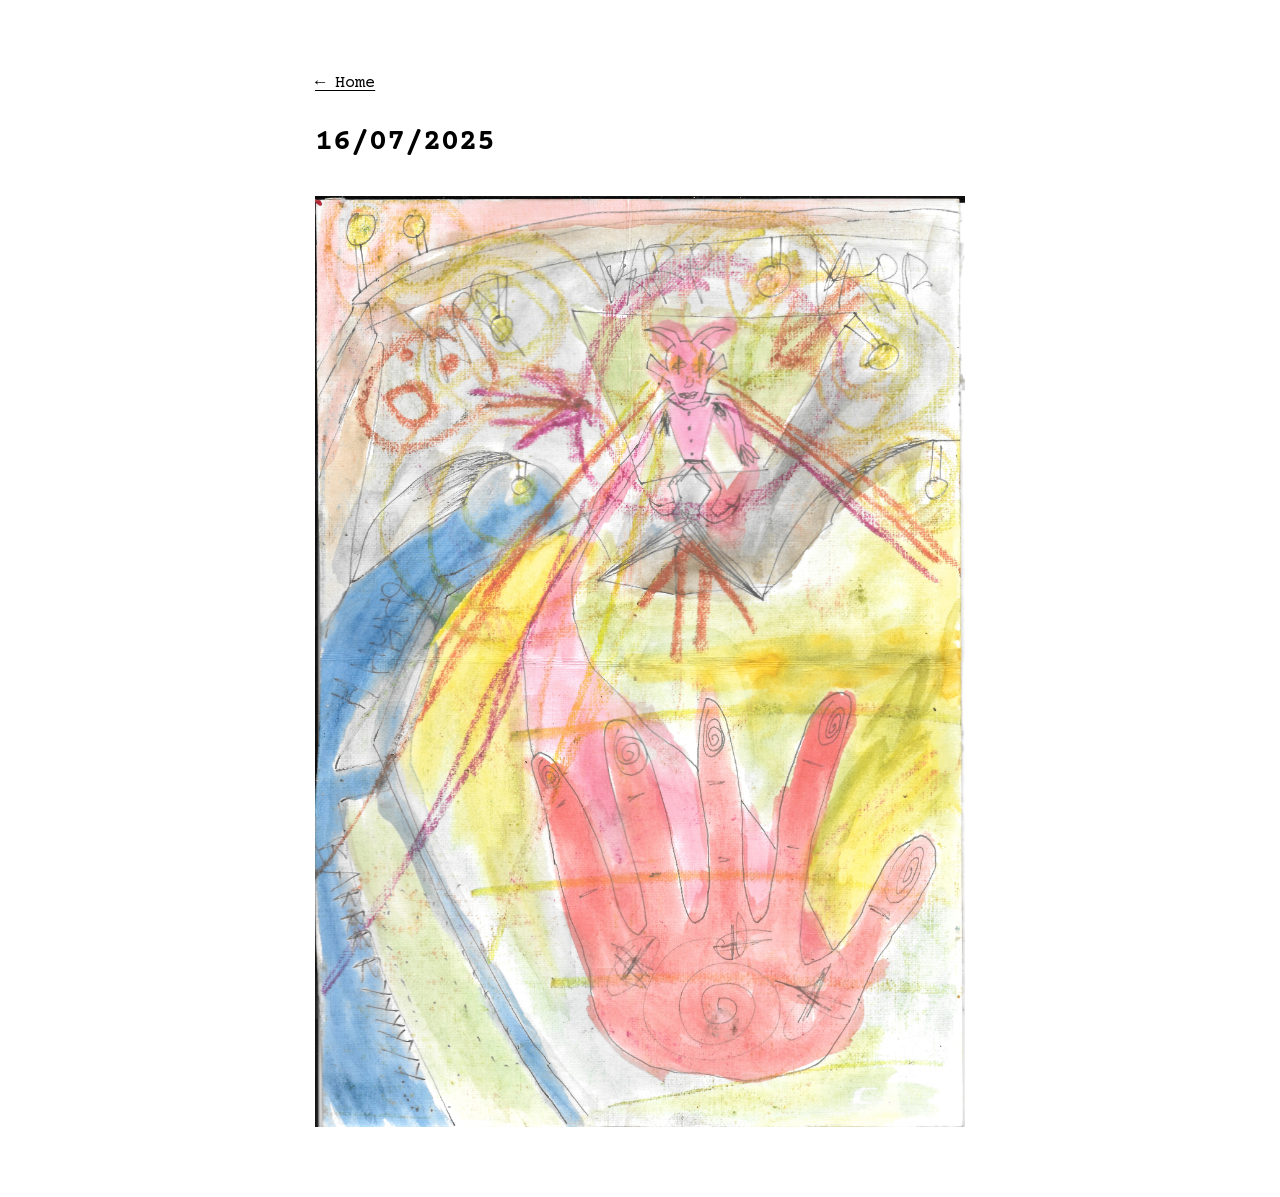
<file: images/16-07-2025.html>
<!DOCTYPE html>
<html lang="en">
<head>
<link rel="icon" type="image/jpeg" href="../images/Jarold.jpeg">
<meta charset="UTF-8">
<meta name="viewport" content="width=device-width, initial-scale=1.0">
<title>16/07/2025 — Patrick McKendry</title>
<link rel="stylesheet" href="../style.css">
<style>
  .artwork { display: block; max-width: 100%; height: auto; margin: 28px auto 40px; }
</style>
</head>
<body>
<main>
<p><a href="../index.html">← Home</a></p>
<h1>16/07/2025</h1>
<img class="artwork" src="../images/anthology-background.jpg" alt="Colourful artwork dated 16 July 2025">
</main>
</body>
</html>
</file>
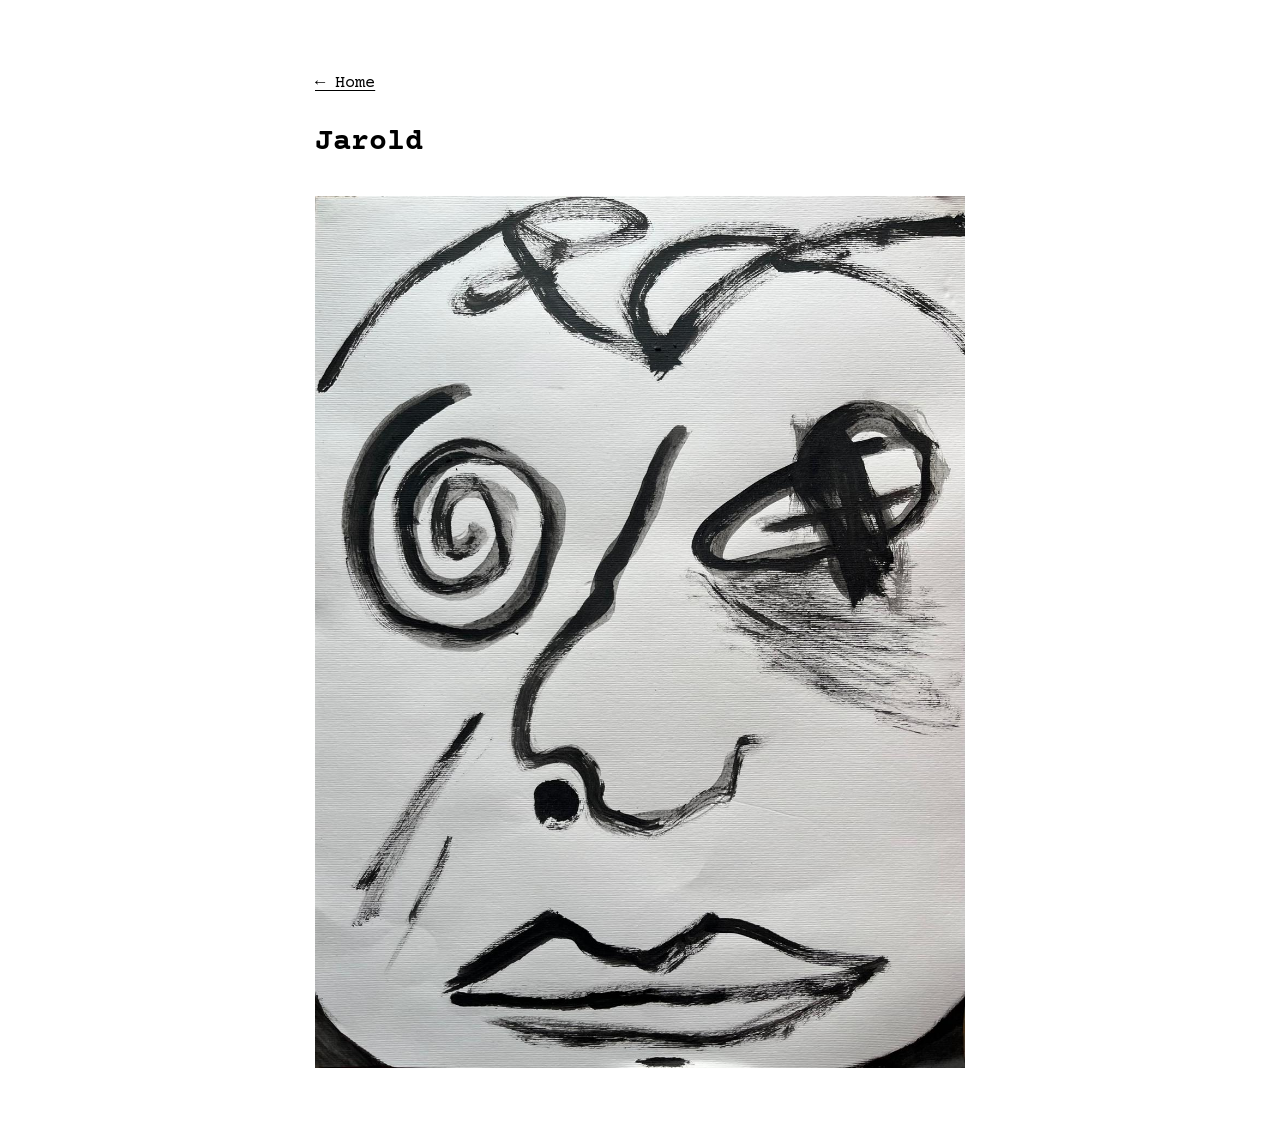
<file: images/jarold.html>
<!DOCTYPE html>
<html lang="en">
<head>
<link rel="icon" type="image/jpeg" href="../images/Jarold.jpeg">
<meta charset="UTF-8">
<meta name="viewport" content="width=device-width, initial-scale=1.0">
<title>Jarold — Patrick McKendry</title>
<link rel="stylesheet" href="../style.css">
<style>
.artwork { display: block; max-width: 100%; height: auto; margin: 28px auto 40px; }
</style>
</head>
<body>
<main>
<p><a href="../index.html">← Home</a></p>
<h1>Jarold</h1>
<img class="artwork" src="Jarold.jpeg" alt="Jarold artwork">
</main>
</body>
</html>
</file>
<file: style.css>
/* Import Courier Prime from Google Fonts */
@import url('https://fonts.googleapis.com/css2?family=Courier+Prime:ital,wght@0,400;0,700;1,400;1,700&display=swap');


/* MAIN PAGE */

body {
    max-width: 650px;
    margin: 70px auto;
    padding: 0 30px;

    background: #ffffff;
    color: #000000;

    font-family: "Courier Prime", "Courier New", monospace;
    font-size: 17px;
    line-height: 1.65;
}


/* MAIN TITLE */

h1 {
    font-family: "Courier Prime", "Courier New", monospace;
    font-size: 30px;
    font-weight: 700;

    margin-top: 0;
    margin-bottom: 8px;
}


/* SECTION HEADINGS */

h2 {
    font-family: "Courier Prime", "Courier New", monospace;
    font-size: 17px;
    font-weight: 700;

    text-transform: uppercase;
    letter-spacing: 1px;

    margin-top: 65px;
    margin-bottom: 25px;

    padding-bottom: 8px;
    border-bottom: 1px solid #000000;
}


/* SMALLER HEADINGS */

h3 {
    font-family: "Courier Prime", "Courier New", monospace;
    font-size: 17px;
    font-weight: 700;

    margin-top: 40px;
    margin-bottom: 15px;
}


/* NORMAL TEXT */

p {
    margin-top: 0;
    margin-bottom: 20px;
}


/* LINKS */

a {
    color: #000000;
    text-decoration: underline;
    text-underline-offset: 3px;
}

a:hover {
    background: #000000;
    color: #ffffff;
}


/* NAVIGATION */

nav {
    margin-top: 30px;
    margin-bottom: 70px;

    font-size: 15px;
}

nav a {
    margin-right: 22px;
}


/* DATES */

.date {
    font-size: 13px;
    text-transform: uppercase;
    letter-spacing: 1px;

    margin-top: 35px;
    margin-bottom: 6px;
}


/* IMAGES */

img {
    max-width: 100%;
    height: auto;

    margin-top: 25px;
    margin-bottom: 25px;
}


/* QUOTATIONS */

blockquote {
    margin: 35px 0;
    padding-left: 25px;

    border-left: 1px solid #000000;
    font-style: italic;
}


/* HORIZONTAL DIVIDERS */

hr {
    border: 0;
    border-top: 1px solid #000000;

    margin: 50px 0;
}


/* MOBILE */

@media (max-width: 600px) {

    body {
        margin: 35px auto;
        padding: 0 22px;
        font-size: 16px;
    }

    h1 {
        font-size: 25px;
    }

    nav {
        margin-bottom: 50px;
    }
}
@media (max-width: 600px) {
    body {
        margin-left: 10px;
        margin-right: 10px;
    }
}
</file>
